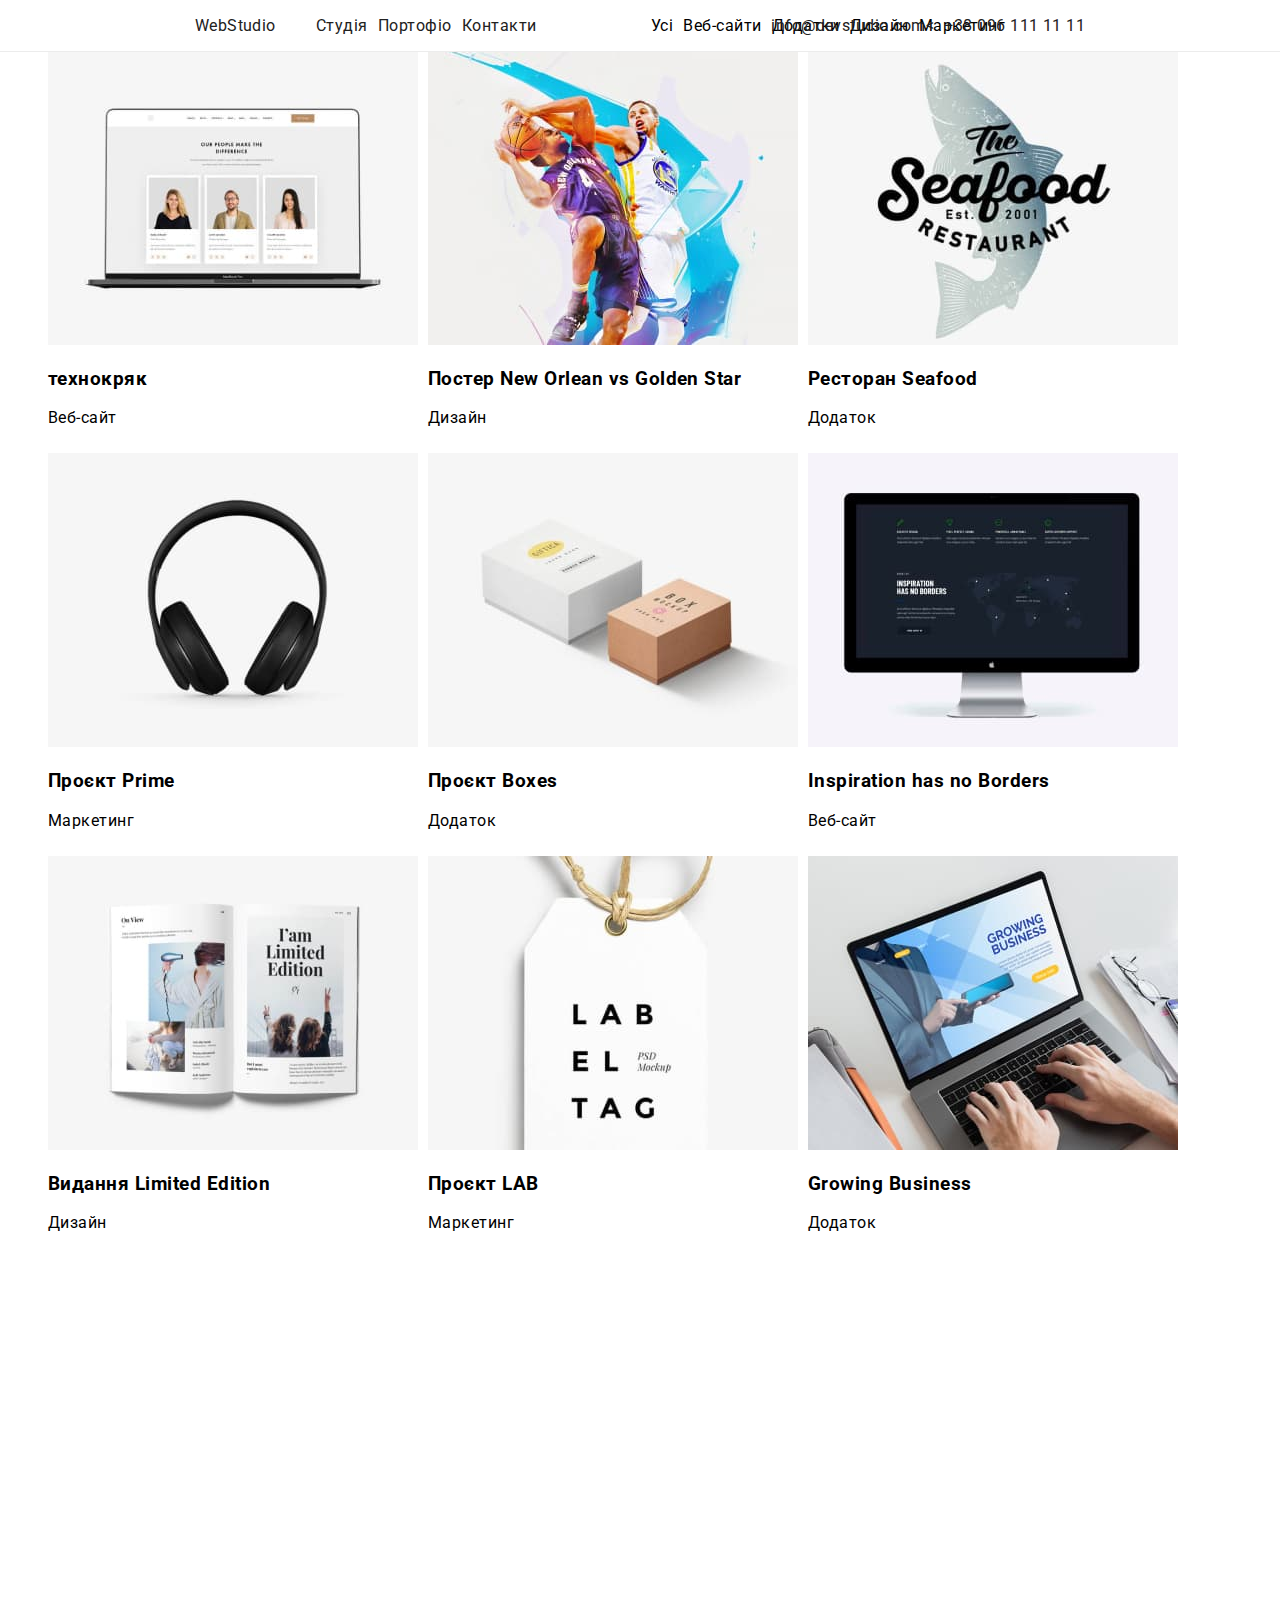
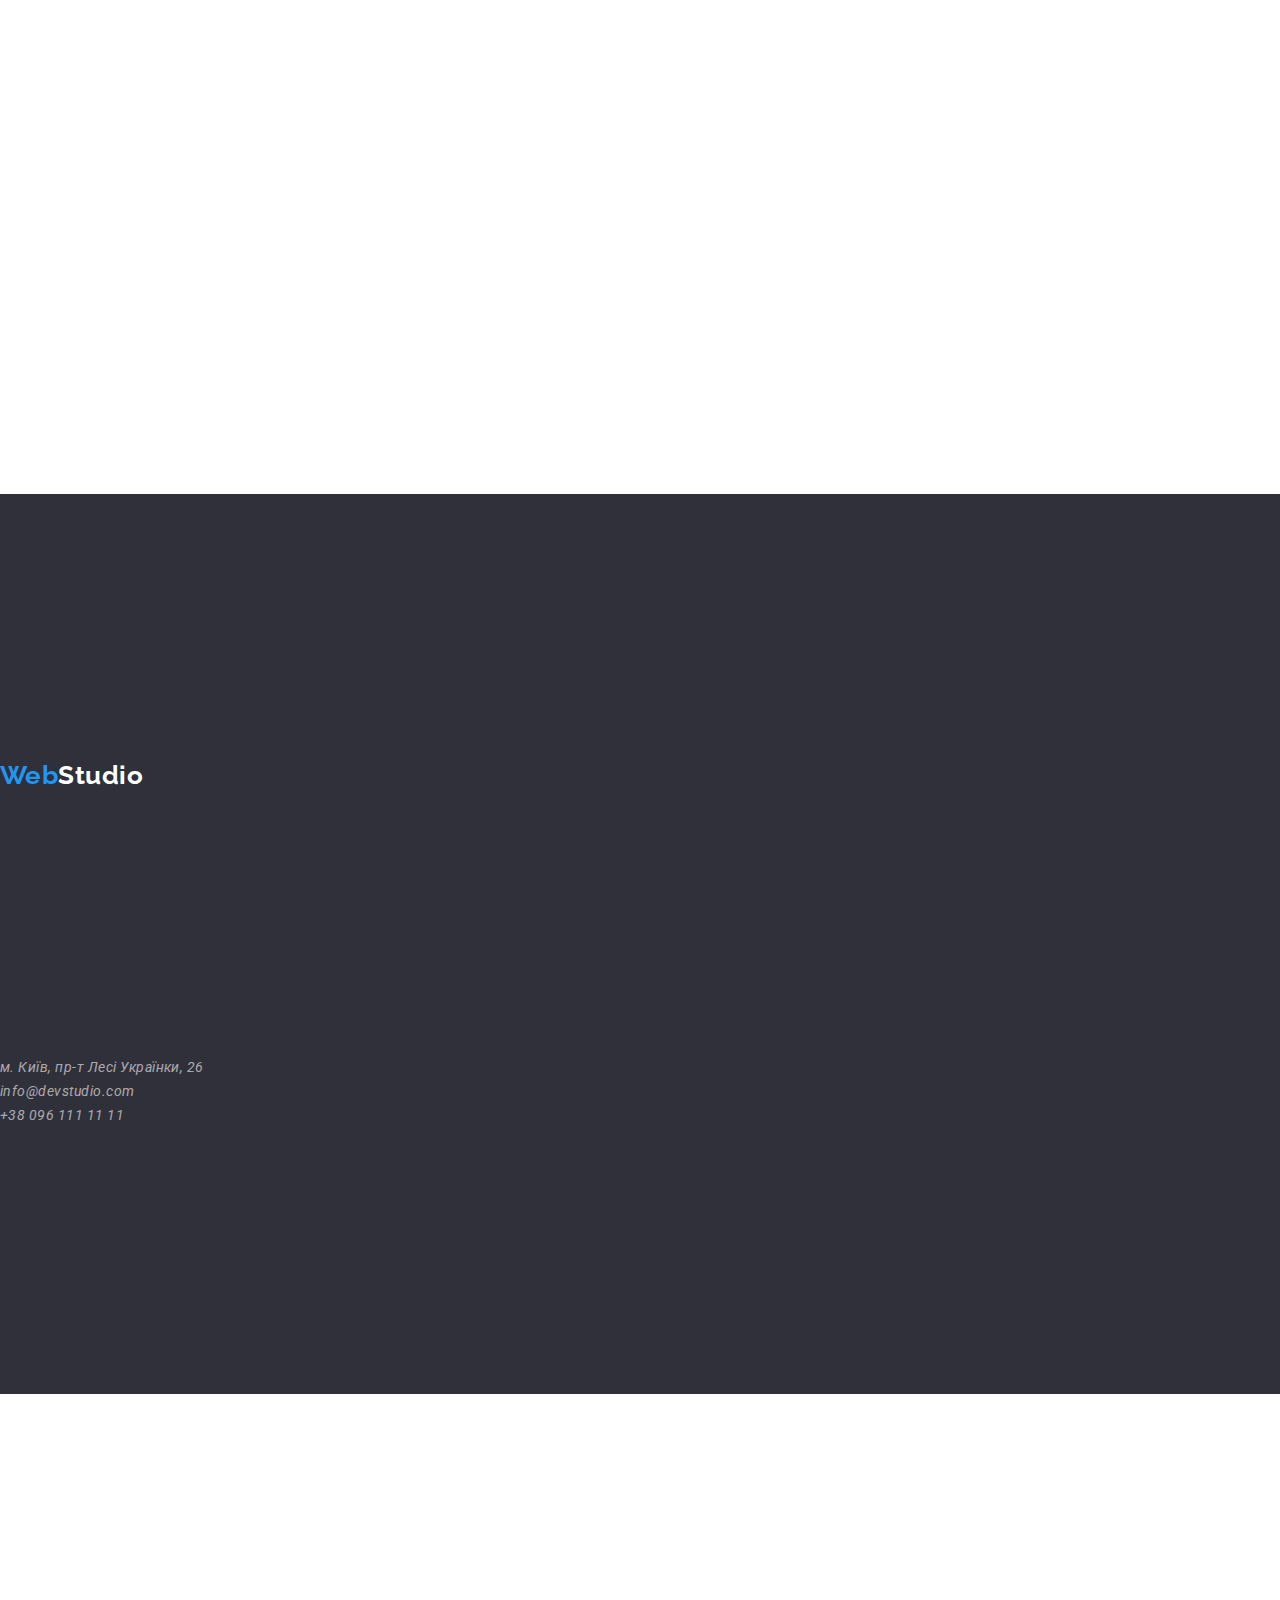
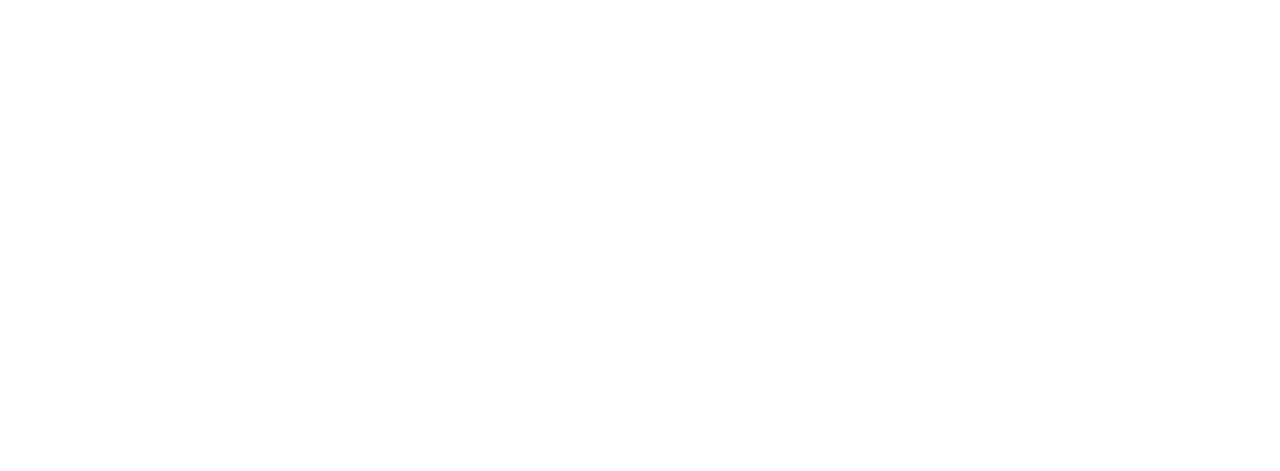
<file: porfolio.html>
<!DOCTYPE html>
<html lang="uk">
  <head>
    <meta charset="UTF-8" />
    <meta http-equiv="X-UA-Compatible" content="IE=edge" />
    <meta name="viewport" content="width=device-width, initial-scale=1.0" />
    <title>Porfolio</title>
    <link rel="preconnect" href="https://fonts.googleapis.com" />
    <link rel="preconnect" href="https://fonts.gstatic.com" crossorigin />
    <link
      href="https://fonts.googleapis.com/css2?family=Raleway:wght@700&family=Roboto:wght@400;500;700;900&display=swap"
      rel="stylesheet"
    />
    <link rel="stylesheet" href="./css/main.css" />
    <link rel="stylesheet" href="./css/style.css" />
  </head>
  <body>
    <!--- Header ---->
    <header class="header">
      <nav class="header-nav">
        <div class="nav">
          <a href="./index.html" class="link"><span>Web</span>Studio</a>
        </div>
        <ul class="nav list">
          <li><a href="#" class="link">Студія</a></li>
          <li><a href="#" class="link">Портофіо</a></li>
          <li><a href="#" class="link">Контакти</a></li>
        </ul>
      </nav>
      <ul class="nav list">
        <li>
          <a href="mailto:info@devstudio.com" class="link"
            >info@devstudio.com<</a
          >
        </li>
        <li><a href="tel:+380961111111" class="link">+38 096 111 11 11</a></li>
      </ul>
    </header>
    <!--- Content --->
    <main>
      <section>
        <div class="menu">
          <ul class="menu-list list">
            <li>Усі</li>
            <li>Веб-сайти</li>
            <li>Додатки</li>
            <li>Дизайн</li>
            <li>Маркетинг</li>
          </ul>
        </div>
        <div class="services">
          <ul class="services list">
            <li>
              <img src="./images/site_porpholio/img1.jpg" alt="" />
              <p></p>
              <h3>технокряк</h3>
              <p>Веб-сайт</p>
            </li>
            <li>
              <img src="./images/site_porpholio/img2.jpg" alt="" />
              <p></p>
              <h3>Постер New Orlean vs Golden Star</h3>
              <p>Дизайн</p>
            </li>
            <li>
              <img src="./images/site_porpholio/img3.jpg" alt="" />
              <p></p>
              <h3>Ресторан Seafood</h3>
              <p>Додаток</p>
            </li>
            <li>
              <img src="./images/site_porpholio/img4.jpg" alt="" />
              <p></p>
              <h3>Проєкт Prime</h3>
              <p>Маркетинг</p>
            </li>
            <li>
              <img src="./images/site_porpholio/img5.jpg" alt="" />
              <p></p>
              <h3>Проєкт Boxes</h3>
              <p>Додаток</p>
            </li>
            <li>
              <img src="./images/site_porpholio/img6.jpg" alt="" />
              <p></p>
              <h3>Inspiration has no Borders</h3>
              <p>Веб-сайт</p>
            </li>
            <li>
              <img src="./images/site_porpholio/img7.jpg" alt="" />
              <p></p>
              <h3>Видання Limited Edition</h3>
              <p>Дизайн</p>
            </li>
            <li>
              <img src="./images/site_porpholio/img8.jpg" alt="" />
              <p></p>
              <h3>Проєкт LAB</h3>
              <p>Маркетинг</p>
            </li>
            <li>
              <img src="./images/site_porpholio/img9.jpg" alt="" />
              <p></p>
              <h3>Growing Business</h3>
              <p>Додаток</p>
            </li>
          </ul>
        </div>
      </section>
    </main>
    <footer class="foo">
      <a href="#" class="link"><span class="logo">Web</span>Studio</a>
      <address class="adr">
        <ul class="adr list">
          <li>
            <a
              href="https://goo.gl/maps/jmEB4HubCMbsiDUp9"
              target="_blank"
              rel="noopener noreferrer nofollow"
              class="link"
              >м. Київ, пр-т Лесі Українки, 26</a
            >
          </li>
          <li>
            <a href="mailto:info@devstudio.com" class="link"
              >info@devstudio.com</a
            >
          </li>
          <li>
            <a href="tel:+380961111111" class="link">+38 096 111 11 11</a>
          </li>
        </ul>
      </address>
    </footer>
  </body>
</html>
</file>
<file: css/main.css>
:root {
  --primary-black-color: #212121;
  --secondary-color: #757575;
  --accent: #2196f3;
  --links-color: rgba(255, 255, 255, 0.6);
  --white-color: #ffffff;
  --black-color: #000000;
  --bg-color: #2f303a;
}

body {
  background-color: var(--primary-while-color);
  font-family: Roboto;
  width: 1600px;
  letter-spacing: 0.03em;
}

a:hover.link,
a:focus.link {
  color: var(--accent);
  outline: none;
  text-decoration: var(--accent) solid 3px;
}

.list {
  list-style: none;
}
.link {
  text-decoration: none;
}

/* --------- header -------------*/
/*position*/
.header {
  position: absolute;
  top: 0;
  left: 0;
  max-width: 100%;
  max-height: 80px;
}

/*box model*/

.header {
  margin: 0 auto;
  width: 100vw;
  max-height: 80px;
  border-bottom: 1px solid #ececec;
  display: flex;
  flex-direction: row;
  flex-wrap: wrap;
  justify-content: space-evenly;
  align-content: center;
  align-items: center;
}

.header-nav {
  display: flex;
  justify-content: flex-start;
  align-self: center;
  align-items: center;
}

.nav {
  display: flex;
  justify-content: flex-end;
  gap: 10px;
  justify-self: center;
}

/*fonts,color*/
.logo,
.header > a {
  color: var(--black-color);
  font-family: Raleway, sans-serif;
  font-weight: 700;
  font-size: 26;
  line-height: 1.19;
  font-style: normal;
  text-align: center;
}

.logo {
  color: var(--accent);
}

/*-- link header --*/
.header a {
  color: var(--primary-black-color);
}

.nav {
  color: var(--secondary-color);
}

/*------------------ Hero ----------------*/

/*position*/
.hero {
  position: absolute;
  top: 80px;
  left: 0;
  max-width: 100%;
  max-height: 600px;
}

/*box model*/
.hero {
  display: flex;
  flex-direction: column;
  justify-content: center;
  align-content: center;
  align-items: center;
}

/*--- background,fonts,color ----*/
.hero {
  background-image: url("./images/image_bg.jpg");
  background-color: var(--bg-color);
  background-size: cover;
  height: 600px;
  width: 100vw;
}

.hero > h1 {
  color: var(--white-color);
  font-weight: 900;
  font-size: 44px;
  line-height: 1.36;
  text-align: center;
  text-transform: uppercase;
}

/*-- button --*/

.btn {
  background-color: var(--accent);
  color: var(--white-color);
  font-weight: 700;
  font-size: 16px;
  line-height: 1.87;
  text-align: center;
  border: #ffffff solid 1px;
  border-radius: 8px;
  padding: 5px 10px 5px 10px;
  box-shadow: 0 4px 4px rgba(255, 255, 255, 0.15);
}

.btn {
  width: 216px;
  height: 50px;
}

/*--------- Benefits -----------------*/

/* position */
.benefits {
  position: absolute;
  top: 774px;
  left: 215px;
  max-width: 1170px;
  max-height: 98px;
}

/*box model*/

.benefit-content {
  display: flex;
  justify-content: space-around;
  gap: 15px;
}

/*-- fonts,color ----*/
.benefits-title {
  font-weight: 700;
  font-size: 14px;
  line-height: 1.14;
  text-transform: uppercase;
}

.benefits-text {
  font-weight: 400;
  font-size: 14px;
  line-height: 1.71;
  color: var(--secondary-color);
}

/*----------------------------- Our Jobs ---------------*/

/*position*/
.jobs {
  position: absolute;
  top: 966px;
  left: 215px;
  max-width: 1170px;
  max-height: 386px;
}

/*box model*/
.jobs-box {
  display: flex;
  flex-flow: column wrap;
  align-content: center;
  justify-content: center;
  gap: 15px;
}

.jobs-text {
  align-self: center;
}

.jobs-list {
  display: flex;
  align-content: center;
  gap: 10px;
}

/*fonts,color*/
.jobs-text {
  color: var(--primary-black-color);
  font-size: 36px;
  line-height: 1.66;
  font-weight: 700;
  text-align: center;
}

/*---------- Our command -------------------*/
/*position*/
.command {
  position: absolute;
  top: 1446px;
  left: 0;
  max-width: 100%;
  max-height: 648px;
}

.command-box {
  position: absolute;
  top: 94px;
  left: 215px;
}

/*box model*/
.command {
  display: flex;
  flex-flow: column wrap;
  gap: 15px;
  justify-content: center;
  align-content: center;
}

.command-text {
  align-self: center;
}

.command-list {
  display: flex;
  gap: 15px;
  align-content: center;
}

/*fonts,color*/
.command-text,
.command-name,
.command-position {
  color: var(--primary-black-color);
  font-weight: 700;
  font-size: 36px;
  line-height: 1.66;
  text-align: center;
}

.command-position,
.command-name {
  font-weight: 500;
  font-size: 16px;
  line-height: 1.19;
}

.command-position {
  font-weight: 400;
  color: var(--secondary-color);
}

/*------------------------- Footer --------------------*/

/*position*/
.foo {
  position: absolute;
  top: 2094px;
  left: 0;
  max-width: 1660px;
  max-height: 252px;
}

.foo-box {
  position: absolute;
  top: 60px;
  left: 215px;
}

/*box model*/
.foo {
  display: flex;
  flex-direction: column;
  justify-content: space-evenly;
  align-content: space-around;
  align-items: flex-start;
}

.adr {
  margin: 0;
  padding: 0;
  display: flex;
  flex-direction: column;
}

/*color,fonts,bg*/

.foo {
  background-color: var(--bg-color);
  max-height: 100%;
  min-height: 100%;
  max-width: 100%;
  min-width: 100%;
}

.foo > a {
  color: var(--white-color);
  font-family: Raleway, sans-serif;
  font-weight: 700;
  font-size: 26px;
  line-height: 1.19;
}

.adr a {
  color: var(--links-color);
  font-size: 14px;
  line-height: 1.71;
  font-weight: 400;
}

.adr .location {
  color: var(--white-color);
  font-size: 14px;
  line-height: 1.71;
  font-weight: 400;
}

/*distant of words */

.foo-box > a {
  padding-bottom: 20px;
}

.foo-box .location {
  padding-bottom: 9px;
}
</file>
<file: css/style.css>
/* box model */
.menu .menu-list {
  display: flex;
  flex-direction: row;
  justify-content: center;
  align-content: center;
  gap: 10px;
}

.services {
  margin: 0 auto;
  display: grid;
  grid-template-columns: repeat(3, 1fr);
  grid-template-rows: repeat(3, 1fr);
  grid-column-gap: 10px;
  grid-row-gap: 10px;
}
</file>
